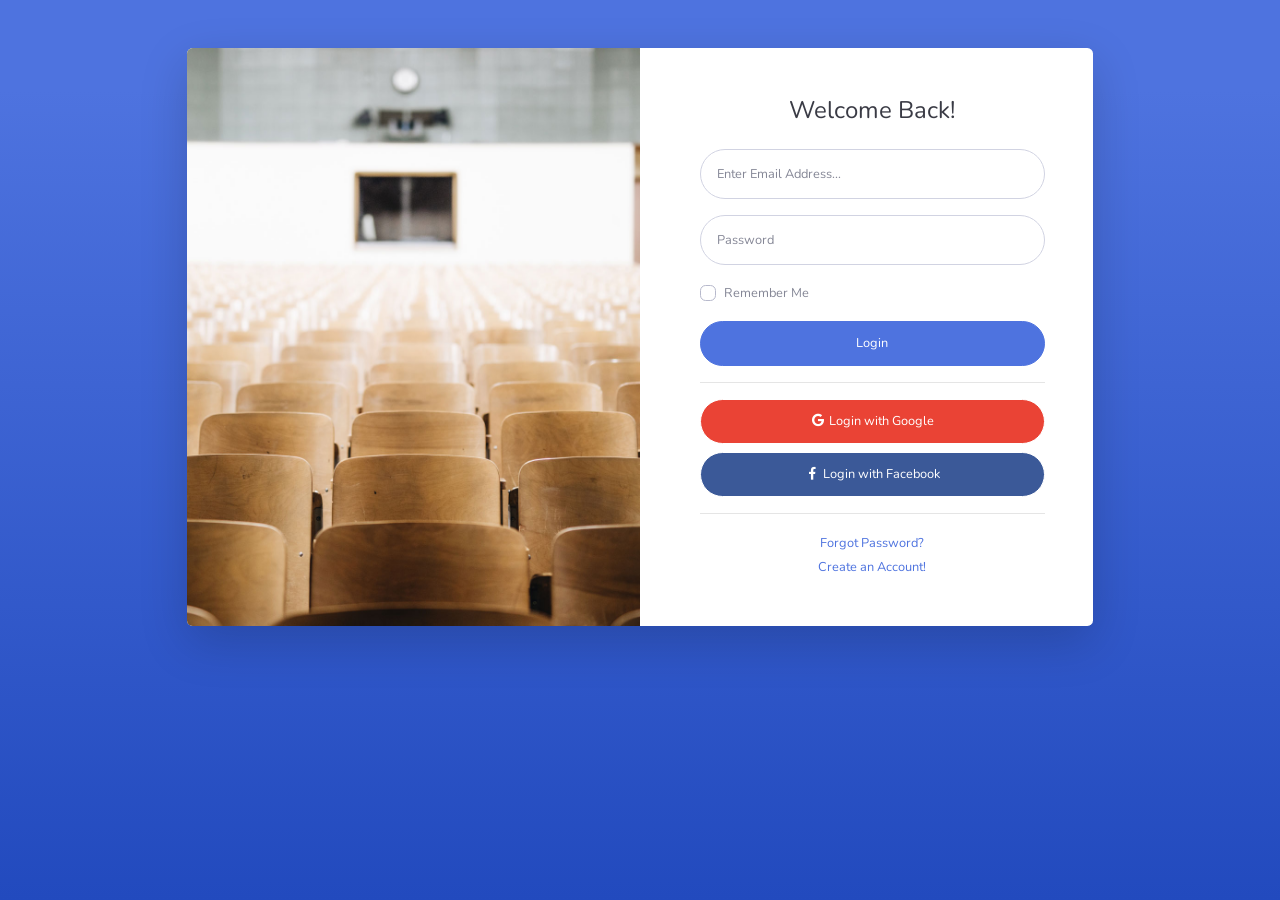
<file: login.html>
<!DOCTYPE html>
<html lang="en">

<head>

  <meta charset="utf-8">
  <meta http-equiv="X-UA-Compatible" content="IE=edge">
  <meta name="viewport" content="width=device-width, initial-scale=1, shrink-to-fit=no">
  <meta name="description" content="">
  <meta name="author" content="">

  <title>SB Admin 2 - Login</title>

  <!-- Custom fonts for this template-->
  <link href="vendor/fontawesome-free/css/all.min.css" rel="stylesheet" type="text/css">
  <link href="https://fonts.googleapis.com/css?family=Nunito:200,200i,300,300i,400,400i,600,600i,700,700i,800,800i,900,900i" rel="stylesheet">

  <!-- Custom styles for this template-->
  <link href="css/sb-admin-2.css" rel="stylesheet">

</head>

<body class="bg-gradient-primary">

  <div class="container">

    <!-- Outer Row -->
    <div class="row justify-content-center">

      <div class="col-xl-10 col-lg-12 col-md-9">

        <div class="card o-hidden border-0 shadow-lg my-5">
          <div class="card-body p-0">
            <!-- Nested Row within Card Body -->
            <div class="row">
              <div class="col-lg-6 d-none d-lg-block bg-login-image"></div>
              <div class="col-lg-6">
                <div class="p-5">
                  <div class="text-center">
                    <h1 class="h4 text-gray-900 mb-4">Welcome Back!</h1>
                  </div>
                  <form class="user">
                    <div class="form-group">
                      <input type="email" class="form-control form-control-user" id="exampleInputEmail" aria-describedby="emailHelp" placeholder="Enter Email Address...">
                    </div>
                    <div class="form-group">
                      <input type="password" class="form-control form-control-user" id="exampleInputPassword" placeholder="Password">
                    </div>
                    <div class="form-group">
                      <div class="custom-control custom-checkbox small">
                        <input type="checkbox" class="custom-control-input" id="customCheck">
                        <label class="custom-control-label" for="customCheck">Remember Me</label>
                      </div>
                    </div>
                    <a href="index.html" class="btn btn-primary btn-user btn-block">
                      Login
                    </a>
                    <hr>
                    <a href="index.html" class="btn btn-google btn-user btn-block">
                      <i class="fab fa-google fa-fw"></i> Login with Google
                    </a>
                    <a href="index.html" class="btn btn-facebook btn-user btn-block">
                      <i class="fab fa-facebook-f fa-fw"></i> Login with Facebook
                    </a>
                  </form>
                  <hr>
                  <div class="text-center">
                    <a class="small" href="forgot-password.html">Forgot Password?</a>
                  </div>
                  <div class="text-center">
                    <a class="small" href="register.html">Create an Account!</a>
                  </div>
                </div>
              </div>
            </div>
          </div>
        </div>

      </div>

    </div>

  </div>

  <!-- Bootstrap core JavaScript-->
  <script src="vendor/jquery/jquery.min.js"></script>
  <script src="vendor/bootstrap/js/bootstrap.bundle.min.js"></script>

  <!-- Core plugin JavaScript-->
  <script src="vendor/jquery-easing/jquery.easing.min.js"></script>

  <!-- Custom scripts for all pages-->
  <script src="js/sb-admin-2.min.js"></script>

</body>

</html>
</file>
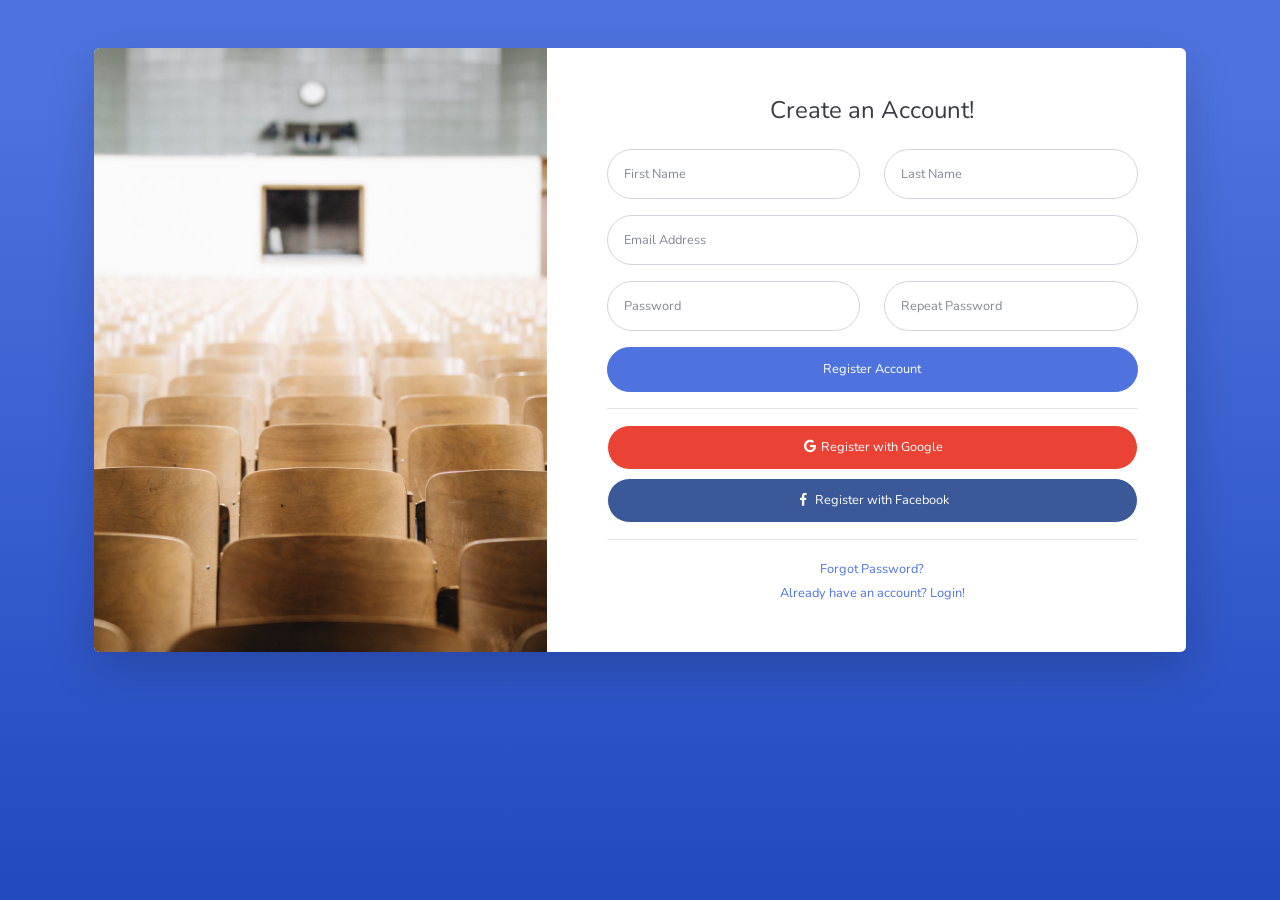
<file: register.html>
<!DOCTYPE html>
<html lang="en">

<head>

  <meta charset="utf-8">
  <meta http-equiv="X-UA-Compatible" content="IE=edge">
  <meta name="viewport" content="width=device-width, initial-scale=1, shrink-to-fit=no">
  <meta name="description" content="">
  <meta name="author" content="">
  
  <title>YEOJU UNIVERISTY</title>

  <!-- Custom fonts for this template-->
  <link href="vendor/fontawesome-free/css/all.min.css" rel="stylesheet" type="text/css">
  <link href="https://fonts.googleapis.com/css?family=Nunito:200,200i,300,300i,400,400i,600,600i,700,700i,800,800i,900,900i" rel="stylesheet">

  <!-- Custom styles for this template-->
  <link href="css/sb-admin-2.css" rel="stylesheet">

</head>

<body class="bg-gradient-primary">

  <div class="container">

    <div class="card o-hidden border-0 shadow-lg my-5">
      <div class="card-body p-0">
        <!-- Nested Row within Card Body -->
        <div class="row">
          <div class="col-lg-5 d-none d-lg-block bg-register-image"></div>
          <div class="col-lg-7">
            <div class="p-5">
              <div class="text-center">
                <h1 class="h4 text-gray-900 mb-4">Create an Account!</h1>
              </div>
              <form class="user">
                <div class="form-group row">
                  <div class="col-sm-6 mb-3 mb-sm-0">
                    <input type="text" class="form-control form-control-user" id="exampleFirstName" placeholder="First Name">
                  </div>
                  <div class="col-sm-6">
                    <input type="text" class="form-control form-control-user" id="exampleLastName" placeholder="Last Name">
                  </div>
                </div>
                <div class="form-group">
                  <input type="email" class="form-control form-control-user" id="exampleInputEmail" placeholder="Email Address">
                </div>
                <div class="form-group row">
                  <div class="col-sm-6 mb-3 mb-sm-0">
                    <input type="password" class="form-control form-control-user" id="exampleInputPassword" placeholder="Password">
                  </div>
                  <div class="col-sm-6">
                    <input type="password" class="form-control form-control-user" id="exampleRepeatPassword" placeholder="Repeat Password">
                  </div>
                </div>
                <a href="login.html" class="btn btn-primary btn-user btn-block">
                  Register Account
                </a>
                <hr>
                <a href="index.html" class="btn btn-google btn-user btn-block">
                  <i class="fab fa-google fa-fw"></i> Register with Google
                </a>
                <a href="index.html" class="btn btn-facebook btn-user btn-block">
                  <i class="fab fa-facebook-f fa-fw"></i> Register with Facebook
                </a>
              </form>
              <hr>
              <div class="text-center">
                <a class="small" href="forgot-password.html">Forgot Password?</a>
              </div>
              <div class="text-center">
                <a class="small" href="login.html">Already have an account? Login!</a>
              </div>
            </div>
          </div>
        </div>
      </div>
    </div>

  </div>

  <!-- Bootstrap core JavaScript-->
  <script src="vendor/jquery/jquery.min.js"></script>
  <script src="vendor/bootstrap/js/bootstrap.bundle.min.js"></script>

  <!-- Core plugin JavaScript-->
  <script src="vendor/jquery-easing/jquery.easing.min.js"></script>

  <!-- Custom scripts for all pages-->
  <script src="js/sb-admin-2.min.js"></script>

</body>

</html>
</file>
